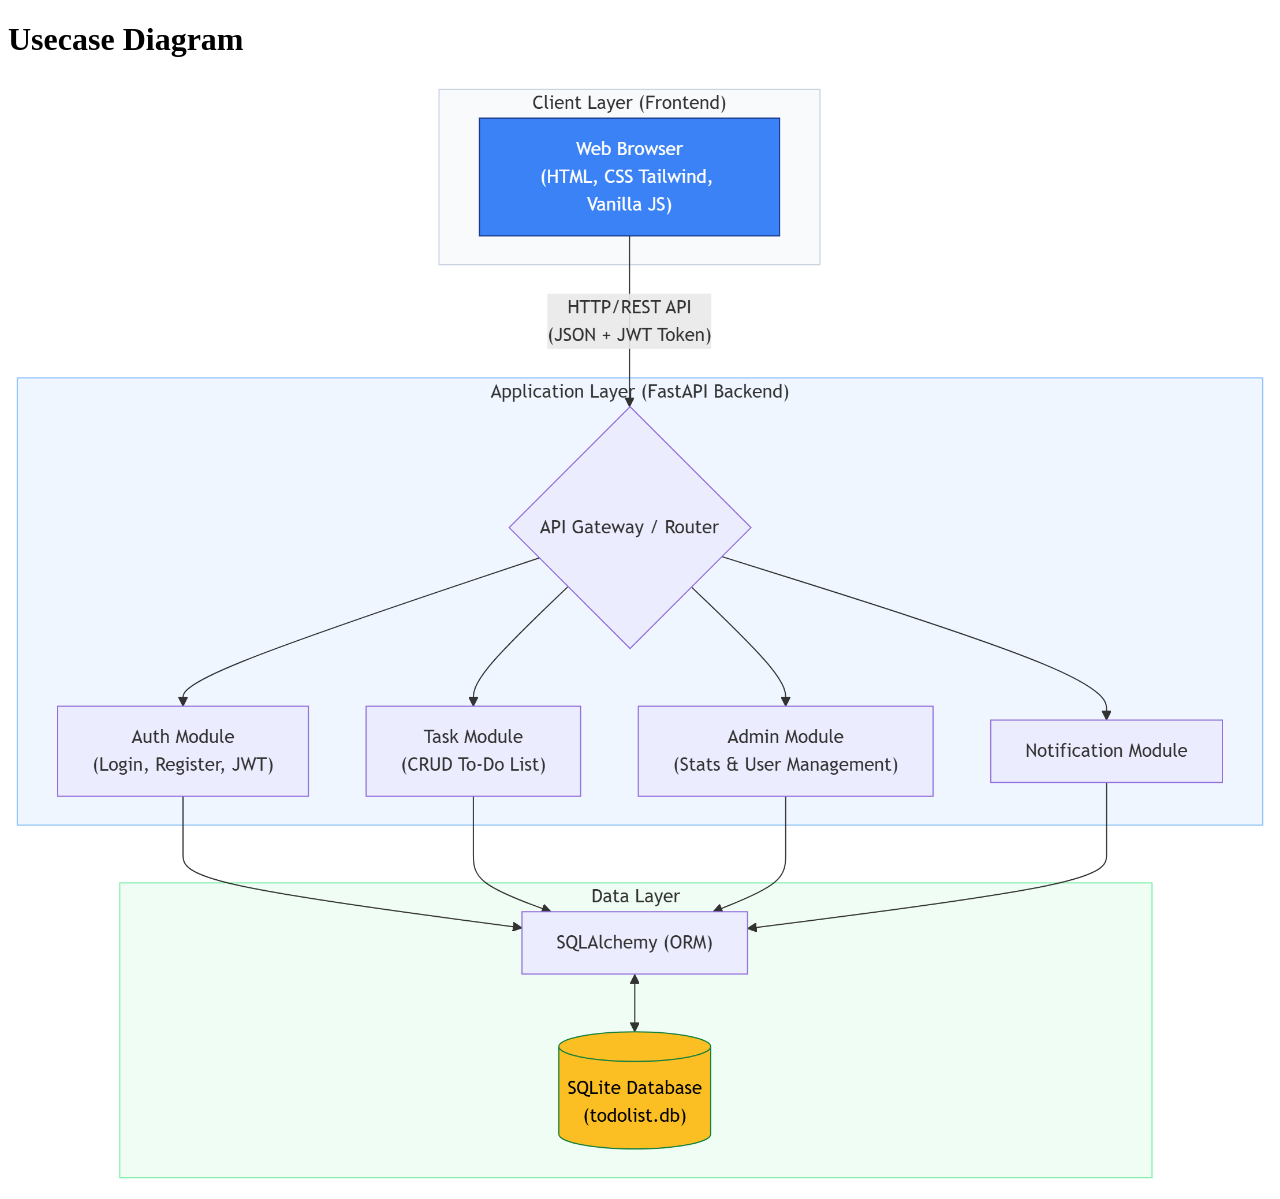
<file: docs/architecture-diagram.html>
<!DOCTYPE html>
<html>
<head>
    <title>System Architecture</title>
</head>
<body>
    <h1>Usecase Diagram</h1>
    <img src="images/System Architecture Diagram.png" alt="Usecase Diagram" style="max-width:100%;">
</body>
</html>
</file>
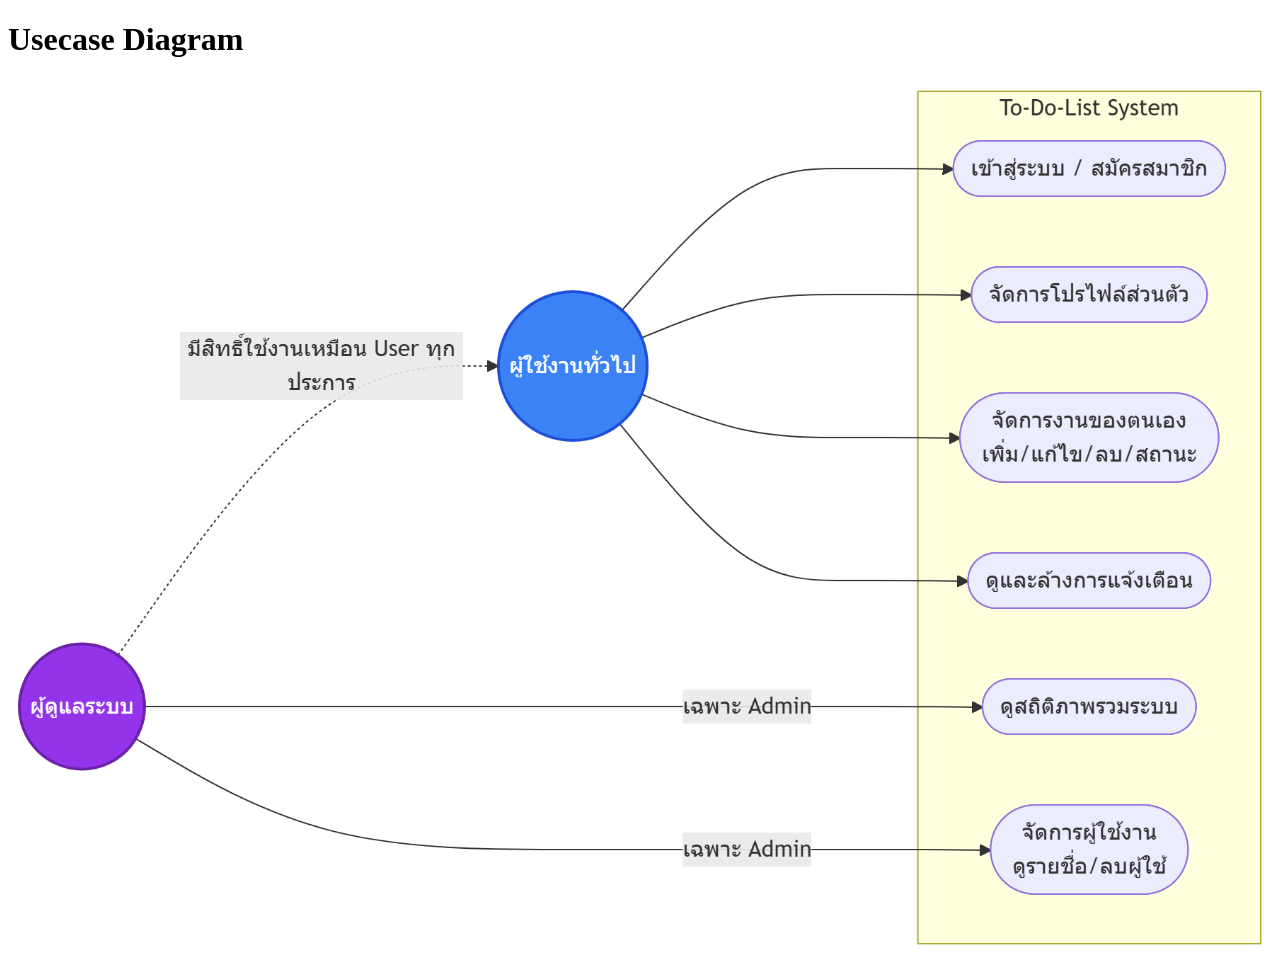
<file: docs/usecase-diagram.html>
<!DOCTYPE html>
<html>
<head>
    <title>Usecase Diagram</title>
</head>
<body>
    <h1>Usecase Diagram</h1>
    <img src="images/Usecase Diagram.png" alt="Usecase Diagram" style="max-width:100%;">
</body>
</html>
</file>
